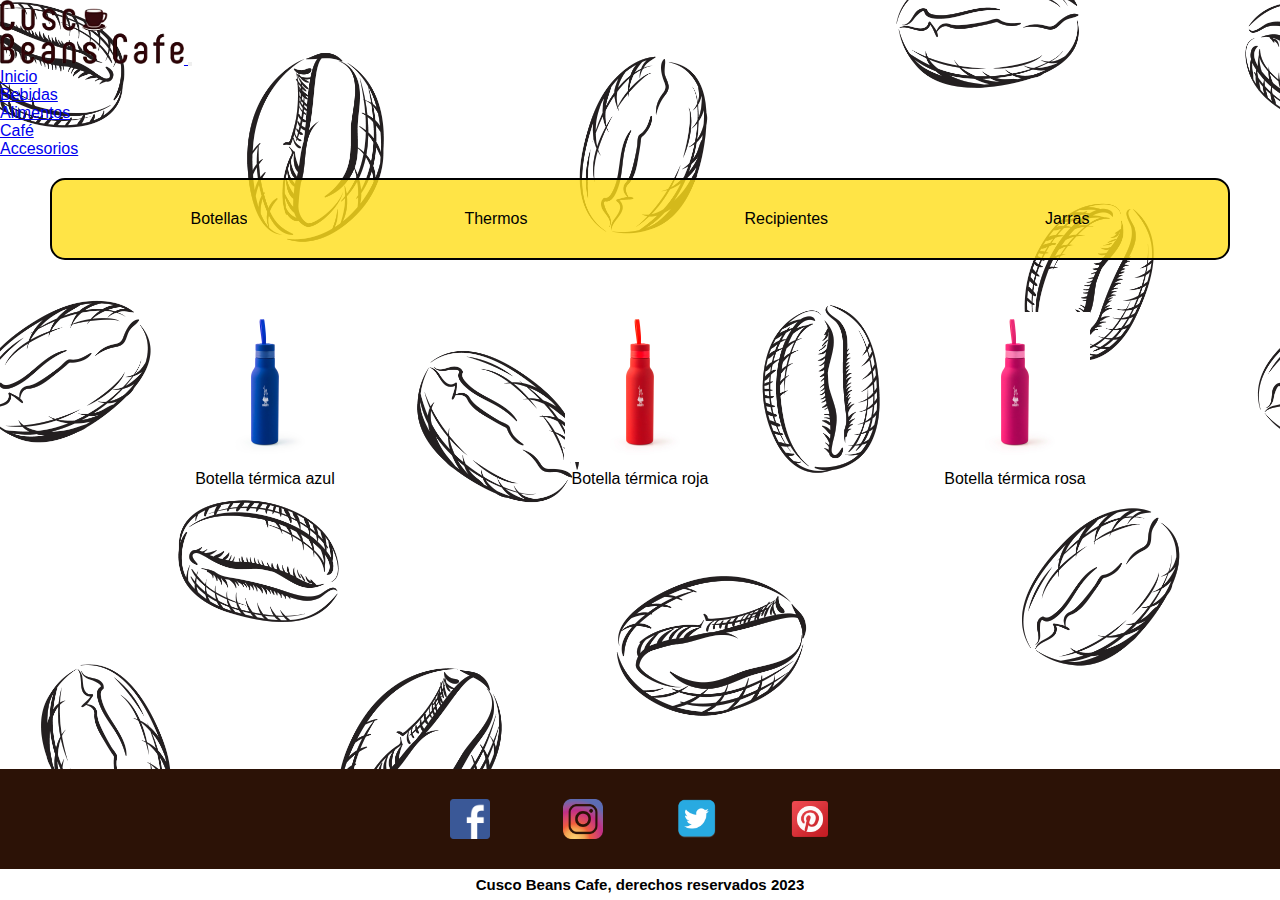
<file: paginas/accesorios.html>
<!DOCTYPE html>
<html lang="en">
<head>
    <meta charset="UTF-8">
    <meta http-equiv="X-UA-Compatible" content="IE=edge">
    <meta name="viewport" content="width=device-width, initial-scale=1.0">

    <link href="https://cdn.jsdelivr.net/npm/bootstrap@5.3.0-alpha3/dist/css/bootstrap.min.css" rel="stylesheet" 
    integrity="sha384-KK94CHFLLe+nY2dmCWGMq91rCGa5gtU4mk92HdvYe+M/SXH301p5ILy+dN9+nJOZ" crossorigin="anonymous"> 
    <link rel="shortcut icon" href="../imagenes/favicon-16x16.png" type="image/x-icon">

    <link rel="stylesheet" href="../css/style.css">
    <title>Cusco Beans Cafe | El mejor lugar para tomar un café | Accesorios</title>
</head>
<body>

    <header>
        <nav class="navbar navbar-expand-lg bg-warning">
            <div class="container-fluid">
              <a class="navbar-brand" href="#">
                <img src="../imagenes/index/logo-coffee.png" alt="marca">
              </a>
              <button class="navbar-toggler" type="button" data-bs-toggle="collapse" data-bs-target="#navbarNav" aria-controls="navbarNav" aria-expanded="false" aria-label="Toggle navigation">
                <span class="navbar-toggler-icon"></span>
              </button>
              <div class="collapse navbar-collapse justify-content-end" id="navbarNav">
                <ul class="navbar-nav text-center">
                  <li class="nav-item">
                    <a class="nav-link active" aria-current="page" href="../index.html">Inicio</a>
                  </li>
                  <li class="nav-item">
                    <a class="nav-link" href="paginas/bebidas.html">Bebidas</a>
                  </li>
                  <li class="nav-item">
                    <a class="nav-link" href="../paginas/alimentos.html">Alimentos</a>
                  </li>
                  <li class="nav-item">
                    <a class="nav-link" href="../paginas/café.html">Café</a>
                  </li>
                  <li class="nav-item">
                    <a class="nav-link" href="paginas/accesorios.html">Accesorios</a>
                  </li>
                </ul>
              </div>
            </div>
          </nav>
    </header>

    <main>
        
        <section class="gear"> 
     
            <nav class="xdgear">
             
            <div class="compa">
              Botellas
            </div>
            <div class="compa">
              Thermos
            </div>
            <div class="compa">
              Recipientes
            </div>
            <div class="compa">
              Jarras
            </div>
      
           </nav>
      
          </section>
      
          <section class="grigear">
      
            <div class="ger1">
              
          <img src="../imagenes/accesorios/bozul.jpg" alt="">
             
          <div class="texgra">Botella térmica azul</div>
          
          </div>
            <div class="ger2">
               <img src="../imagenes/accesorios/bojo.jpg" alt="">
               
               <div class="texgra">Botella térmica roja</div>
               
            </div>
      
            <div class="ger3">
              <img src="../imagenes/accesorios/boro.jpg" alt="">
              
              <div class="texgra">Botella térmica rosa</div>
              
            </div>
      
          </section>


    </main>

    <footer class="abso">

      <div class="soicon">

        <img src="../imagenes/index/facebook.png" alt=facebook"">
        <img src="../imagenes/index/pngwing.com.png" alt="instagram">
        <img src="../imagenes/index/twitter.png" alt="twitter">
        <img src="../imagenes/index/pinterest.png" alt="pinterest">


      </div>

      <div class="teboton">

        <h4>Cusco Beans Cafe, derechos reservados 2023</h4>

      </div>


    </footer>

    <script src="https://cdn.jsdelivr.net/npm/bootstrap@5.3.0-alpha3/dist/js/bootstrap.bundle.min.js" 
    integrity="sha384-ENjdO4Dr2bkBIFxQpeoTz1HIcje39Wm4jDKdf19U8gI4ddQ3GYNS7NTKfAdVQSZe" crossorigin="anonymous"></script>
    
</body>
</html>
</file>
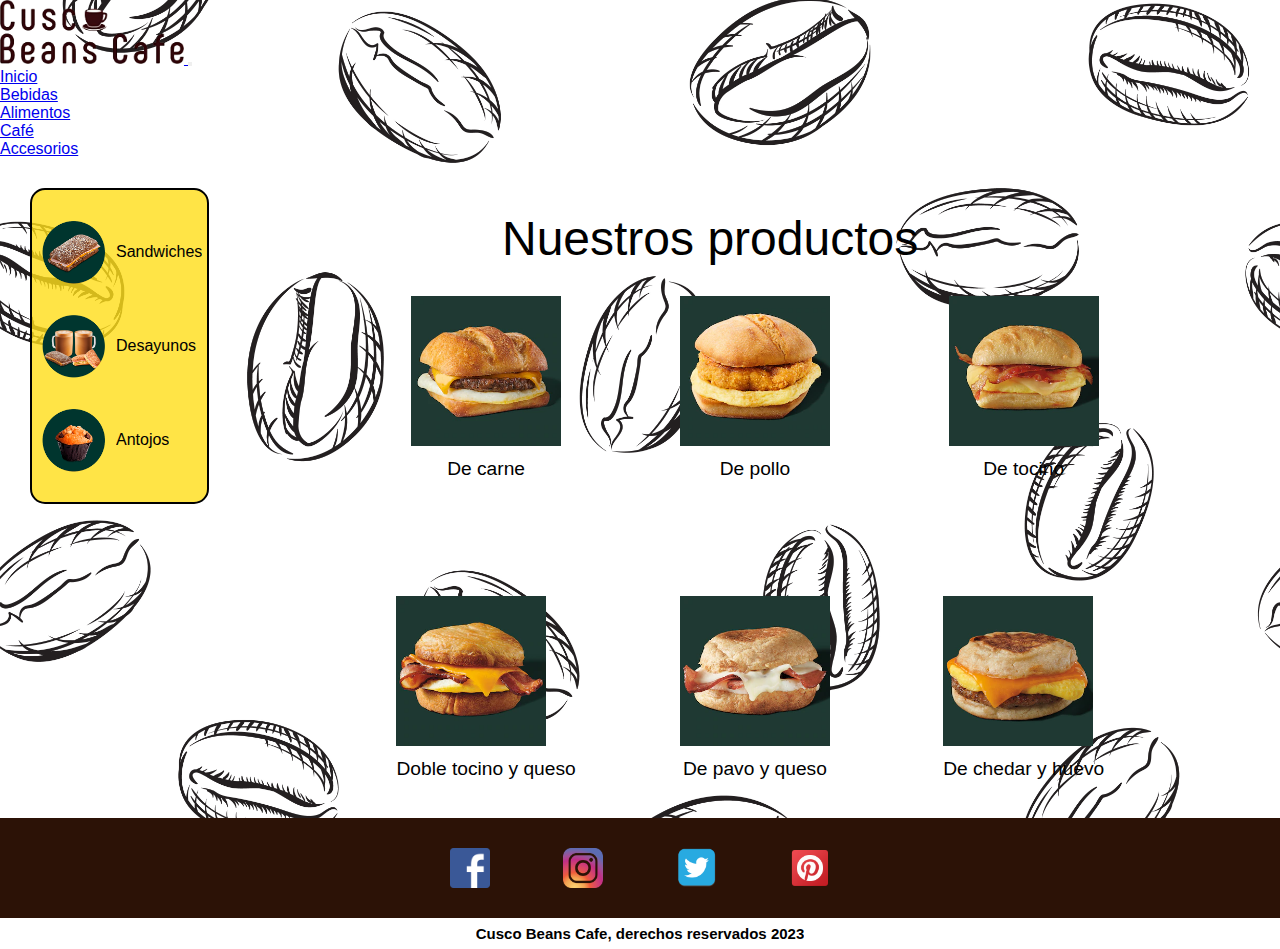
<file: paginas/alimentos.html>
<!DOCTYPE html>
<html lang="en">
<head>
    <meta charset="UTF-8">
    <meta http-equiv="X-UA-Compatible" content="IE=edge">
    <meta name="viewport" content="width=device-width, initial-scale=1.0">

    <link href="https://cdn.jsdelivr.net/npm/bootstrap@5.3.0-alpha3/dist/css/bootstrap.min.css" rel="stylesheet" 
    integrity="sha384-KK94CHFLLe+nY2dmCWGMq91rCGa5gtU4mk92HdvYe+M/SXH301p5ILy+dN9+nJOZ" crossorigin="anonymous"> 
    <link rel="shortcut icon" href="../imagenes/favicon-16x16.png" type="image/x-icon">

    <link rel="stylesheet" href="../css/style.css">
    <title>Cusco Beans Cafe | El mejor lugar para tomar un café | Alimentos</title>
</head>
<body>

    <header>
        <nav class="navbar navbar-expand-lg bg-warning">
            <div class="container-fluid">
              <a class="navbar-brand" href="#">
                <img src="../imagenes/index/logo-coffee.png" alt="marca">
              </a>
              <button class="navbar-toggler" type="button" data-bs-toggle="collapse" data-bs-target="#navbarNav" aria-controls="navbarNav" aria-expanded="false" aria-label="Toggle navigation">
                <span class="navbar-toggler-icon"></span>
              </button>
              <div class="collapse navbar-collapse justify-content-end" id="navbarNav">
                <ul class="navbar-nav text-center">
                  <li class="nav-item">
                    <a class="nav-link active" aria-current="page" href="../index.html">Inicio</a>
                  </li>
                  <li class="nav-item">
                    <a class="nav-link" href="../paginas/bebidas.html">Bebidas</a>
                  </li>
                  <li class="nav-item">
                    <a class="nav-link" href="paginas/alimentos.html">Alimentos</a>
                  </li>
                  <li class="nav-item">
                    <a class="nav-link" href="../paginas/café.html">Café</a>
                  </li>
                  <li class="nav-item">
                    <a class="nav-link" href="../paginas/accesorios.html">Accesorios</a>
                  </li>
                </ul>
              </div>
            </div>
          </nav>
    </header>

    <main>

        <section class="lospostres">

            <nav class="flatpos">
              
            <aside class="costado">
      
              <div class="hotpos">
               <img src="../imagenes/postres/yowitch.png" alt="" >
               <div class="texpos">Sandwiches</div>
              </div>
                       
              <div class="hotpos"> 
               
              <img src="../imagenes/postres/yoyuno.png" alt="">
                
               <div class="texpos">Desayunos</div>
                
              </div>
      
              <div class="hotpos">
               
                <img src="../imagenes/postres/yotojo.png" alt="">
                <div class="texpos">Antojos</div>
                
              </div>
    
      
            </aside>
      
            </nav>
                 
      
      
      
            <div class="pan">
      
             <div class="beza">
      
              Nuestros productos
             </div>
      
             <div class="wit1">
      
              <img src="../imagenes/postres/witmeat.webp" alt="">
      
              <div class="suit">De carne</div>
             </div>
             <div class="wit2">
              <img src="../imagenes/postres/witken.webp" alt="">
              <div class="suit">De pollo</div>
             </div>
             <div class="wit3">
              <img src="../imagenes/postres/witcino.webp" alt="" srcset="">
              <div class="suit">De tocino</div>
             </div>
             <div class="wit4">
              <img src="../imagenes/postres/witble.webp" alt=""> 
              <div class="suit">Doble tocino y queso</div>         
             </div>
             <div class="wit5">
              <img src="../imagenes/postres/witvo.webp" alt="">
              <div class="suit">De pavo y queso</div>
             </div>
             <div class="wit6">
              <img src="../imagenes/postres/widar.webp" alt="">
              <div class="suit">De chedar y huevo</div>
             </div>
              
      
      
            </div>
              
      
      
      
            </section>
          
          


    </main>

    <footer>

      <div class="soicon">

        <img src="../imagenes/index/facebook.png" alt=facebook"">
        <img src="../imagenes/index/pngwing.com.png" alt="instagram">
        <img src="../imagenes/index/twitter.png" alt="twitter">
        <img src="../imagenes/index/pinterest.png" alt="pinterest">


      </div>

      <div class="teboton">

        <h4>Cusco Beans Cafe, derechos reservados 2023</h4>

      </div>


    </footer>

    <script src="https://cdn.jsdelivr.net/npm/bootstrap@5.3.0-alpha3/dist/js/bootstrap.bundle.min.js" 
    integrity="sha384-ENjdO4Dr2bkBIFxQpeoTz1HIcje39Wm4jDKdf19U8gI4ddQ3GYNS7NTKfAdVQSZe" crossorigin="anonymous"></script>
    
</body>
</html>
</file>
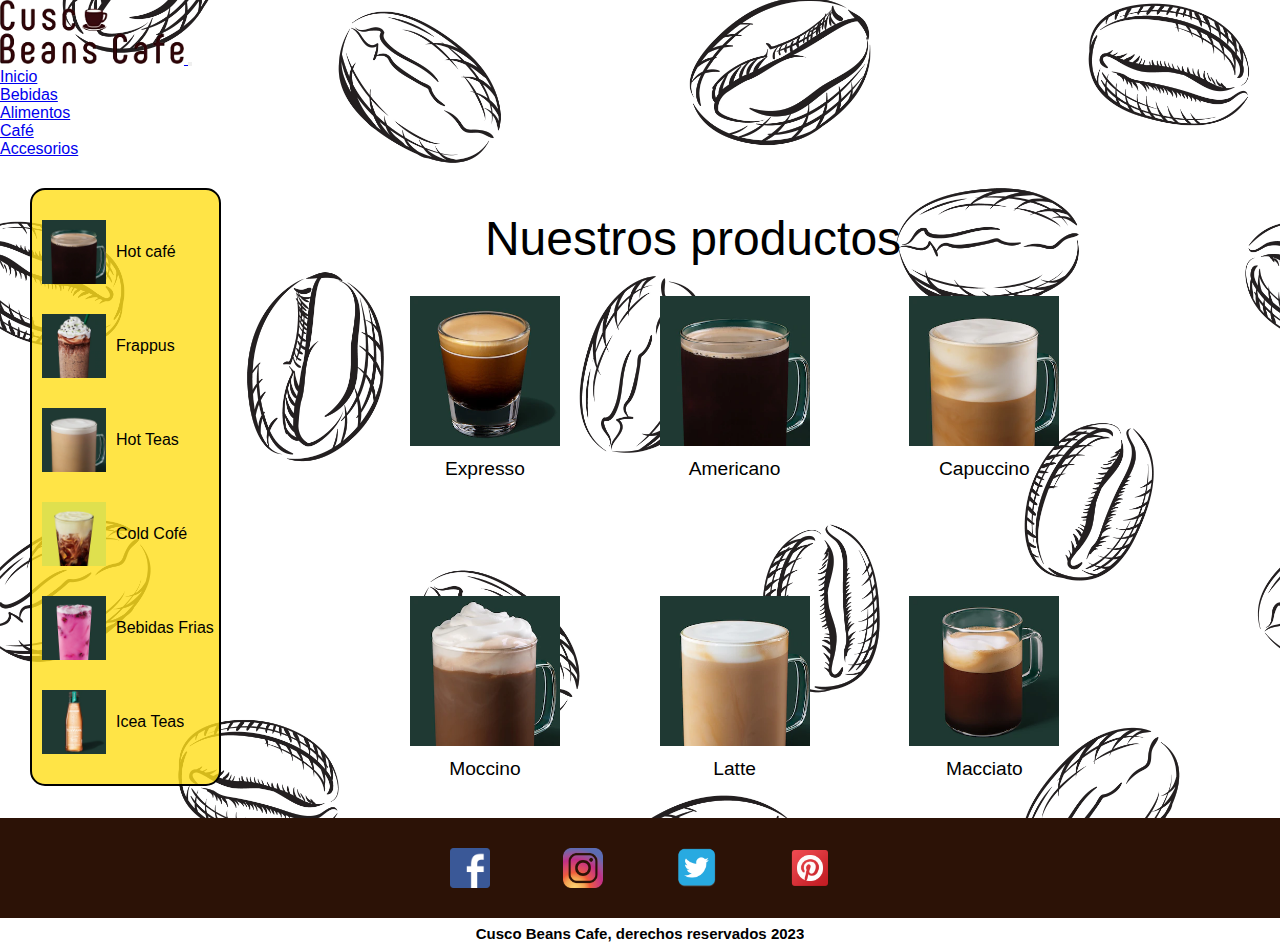
<file: paginas/bebidas.html>
<!DOCTYPE html>
<html lang="en">
<head>
    <meta charset="UTF-8">
    <meta http-equiv="X-UA-Compatible" content="IE=edge">
    <meta name="viewport" content="width=device-width, initial-scale=1.0">

    <link href="https://cdn.jsdelivr.net/npm/bootstrap@5.3.0-alpha3/dist/css/bootstrap.min.css" rel="stylesheet" 
    integrity="sha384-KK94CHFLLe+nY2dmCWGMq91rCGa5gtU4mk92HdvYe+M/SXH301p5ILy+dN9+nJOZ" crossorigin="anonymous"> 
    
    <link rel="shortcut icon" href="../imagenes/favicon-16x16.png" type="image/x-icon">

    <link rel="stylesheet" href="../css/style.css">

    <title>Cusco Beans Cafe | El mejor lugar para tomar un café | Bebidas</title>
</head>
<body>

    <header>
        <nav class="navbar navbar-expand-lg bg-warning">
            <div class="container-fluid">
              <a class="navbar-brand" href="#">
                <img src="../imagenes/index/logo-coffee.png" alt="marca">
              </a>
              <button class="navbar-toggler" type="button" data-bs-toggle="collapse" data-bs-target="#navbarNav" aria-controls="navbarNav" aria-expanded="false" aria-label="Toggle navigation">
                <span class="navbar-toggler-icon"></span>
              </button>
              <div class="collapse navbar-collapse justify-content-end" id="navbarNav">
                <ul class="navbar-nav text-center">
                  <li class="nav-item">
                    <a class="nav-link active" aria-current="page" href="../index.html">Inicio</a>
                  </li>
                  <li class="nav-item">
                    <a class="nav-link" href="paginas/bebidas.html">Bebidas</a>
                  </li>
                  <li class="nav-item">
                    <a class="nav-link" href="../paginas/alimentos.html">Alimentos</a>
                  </li>
                  <li class="nav-item">
                    <a class="nav-link" href="../paginas/café.html">Café</a>
                  </li>
                  <li class="nav-item">
                    <a class="nav-link" href="../paginas/accesorios.html">Accesorios</a>
                  </li>
                </ul>
              </div>
            </div>
          </nav>
    </header>

    <main>
      
      <section class="lasbebidas">

      <nav class="fledrink">
        
      <aside class="lateral">

        <div class="drink">
         <img src="../imagenes/bebidas/calienteicon.webp" alt="" >
         <div class="text"> Hot café</div>
        </div>
                 
        <div class="drink"> 
         
        <img src="../imagenes/bebidas/frappuicon.webp" alt="">
          
         <div class="text">Frappus</div>
          
        </div>

        <div class="drink">
         
          <img src="../imagenes/bebidas/teaicon.webp" alt="">
          <div class="text">Hot Teas</div>
          
        </div>
  
        <div class="drink"> 
          
          <img src="../imagenes/bebidas/cofecold.webp" alt=""> 
          
          <div class="text">Cold Cofé</div>
          
         </div>
  
        <div class="drink"> 
          
          <img src="../imagenes/bebidas/coldricon.webp" alt=""> 
          
          <div class="text">Bebidas Frias</div>
          
          </div>
  
        <div class="drink"> 
          
        <img src="../imagenes/bebidas/icetea.webp" alt="">   
        
         <div class="text">Icea Teas</div>
      </div>

      </aside>

      </nav>
           



      <div class="taza">

       <div class="head">

        Nuestros productos
       </div>

       <div class="pro1">

        <img src="../imagenes/bebidas/hotpreso.webp" alt="">

        <div class="suit">Expresso</div>
       </div>
       <div class="pro2">
        <img src="../imagenes/bebidas/hotmericano.webp" alt="">
        <div class="suit">Americano</div>
       </div>
       <div class="pro3">
        <img src="../imagenes/bebidas/hotpuccino.webp" alt="" srcset="">
        <div class="suit">Capuccino</div>
       </div>
       <div class="pro4">
        <img src="../imagenes/bebidas/hotmoca.webp" alt=""> 
        <div class="suit">Moccino</div>         
       </div>
       <div class="pro5">
        <img src="../imagenes/bebidas/hotlatte.webp" alt="">
        <div class="suit">Latte</div>
       </div>
       <div class="pro6">
        <img src="../imagenes/bebidas/hotmacciato.webp" alt="">
        <div class="suit">Macciato</div>
       </div>
        


      </div>
        
      </section>
        
 
        


    </main>

    <footer>

      <div class="soicon">

        <img src="../imagenes/index/facebook.png" alt=facebook"">
        <img src="../imagenes/index/pngwing.com.png" alt="instagram">
        <img src="../imagenes/index/twitter.png" alt="twitter">
        <img src="../imagenes/index/pinterest.png" alt="pinterest">


      </div>

      <div class="teboton">

        <h4>Cusco Beans Cafe, derechos reservados 2023</h4>

      </div>


    </footer>
    
    <script src="https://cdn.jsdelivr.net/npm/bootstrap@5.3.0-alpha3/dist/js/bootstrap.bundle.min.js" 
    integrity="sha384-ENjdO4Dr2bkBIFxQpeoTz1HIcje39Wm4jDKdf19U8gI4ddQ3GYNS7NTKfAdVQSZe" crossorigin="anonymous"></script>
    

</body>
</html>
</file>
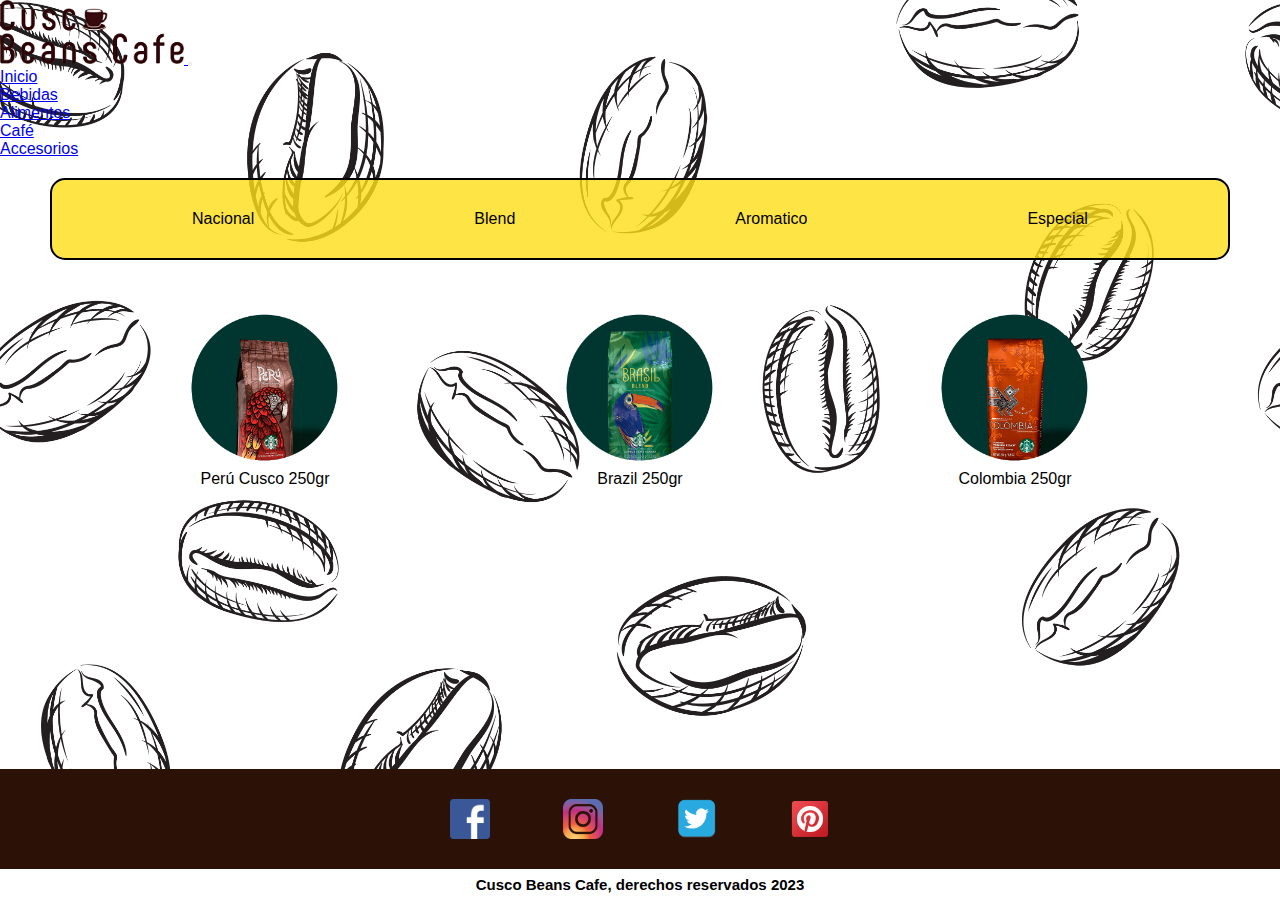
<file: paginas/café.html>
<!DOCTYPE html>
<html lang="en">
<head>
    <meta charset="UTF-8">
    <meta http-equiv="X-UA-Compatible" content="IE=edge">
    <meta name="viewport" content="width=device-width, initial-scale=1.0">

    <link href="https://cdn.jsdelivr.net/npm/bootstrap@5.3.0-alpha3/dist/css/bootstrap.min.css" rel="stylesheet" 
    integrity="sha384-KK94CHFLLe+nY2dmCWGMq91rCGa5gtU4mk92HdvYe+M/SXH301p5ILy+dN9+nJOZ" crossorigin="anonymous"> 
    <link rel="shortcut icon" href="../imagenes/favicon-16x16.png" type="image/x-icon">

    <link rel="stylesheet" href="../css/style.css">
    <title>Cusco Beans Cafe | El mejor lugar para tomar un café | Café </title>
</head>
<body>

    <header>
        <nav class="navbar navbar-expand-lg bg-warning">
            <div class="container-fluid">
              <a class="navbar-brand" href="#">
                <img src="../imagenes/index/logo-coffee.png" alt="marca">
              </a>
              <button class="navbar-toggler" type="button" data-bs-toggle="collapse" data-bs-target="#navbarNav" aria-controls="navbarNav" aria-expanded="false" aria-label="Toggle navigation">
                <span class="navbar-toggler-icon"></span>
              </button>
              <div class="collapse navbar-collapse justify-content-end" id="navbarNav">
                <ul class="navbar-nav text-center">
                  <li class="nav-item">
                    <a class="nav-link active" aria-current="page" href="../index.html">Inicio</a>
                  </li>
                  <li class="nav-item">
                    <a class="nav-link" href="../paginas/bebidas.html">Bebidas</a>
                  </li>
                  <li class="nav-item">
                    <a class="nav-link" href="../paginas/alimentos.html">Alimentos</a>
                  </li>
                  <li class="nav-item">
                    <a class="nav-link" href="paginas/café.html">Café</a>
                  </li>
                  <li class="nav-item">
                    <a class="nav-link" href="../paginas/accesorios.html">Accesorios</a>
                  </li>
                </ul>
              </div>
            </div>
          </nav>
    </header>

    <main>
        
    <section class="losgranos"> 
     
      <nav class="granfe">
       
      <div class="origen">
        Nacional
      </div>
      <div class="origen">
        Blend
      </div>
      <div class="origen">
        Aromatico
      </div>
      <div class="origen">
        Especial
      </div>

     </nav>

    </section>

    <section class="grigrano">

      <div class="gra1">
        
    <img src="../imagenes/cafe-en-granos/graperu.png" alt="">
       
    <div class="texgra">Perú Cusco 250gr</div>
    
    </div>
      <div class="gra2">
         <img src="../imagenes/cafe-en-granos/grabrazil.png" alt="">
         
         <div class="texgra">Brazil 250gr</div>
         
      </div>

      <div class="gra3">
        <img src="../imagenes/cafe-en-granos/gralombia.png" alt="">
        
        <div class="texgra">Colombia 250gr</div>
        
      </div>

    </section>


    </main>

    <footer class="abso">

      <div class="soicon">

        <img src="../imagenes/index/facebook.png" alt=facebook"">
        <img src="../imagenes/index/pngwing.com.png" alt="instagram">
        <img src="../imagenes/index/twitter.png" alt="twitter">
        <img src="../imagenes/index/pinterest.png" alt="pinterest">


      </div>

      <div class="teboton">

        <h4>Cusco Beans Cafe, derechos reservados 2023</h4>

      </div>


    </footer>
    
    <script src="https://cdn.jsdelivr.net/npm/bootstrap@5.3.0-alpha3/dist/js/bootstrap.bundle.min.js" 
    integrity="sha384-ENjdO4Dr2bkBIFxQpeoTz1HIcje39Wm4jDKdf19U8gI4ddQ3GYNS7NTKfAdVQSZe" crossorigin="anonymous"></script>


</body>
</html>
</file>
<file: css/style.css>
* {
  margin: 0;
  padding: 0;
  box-sizing: border-box;
  font-family: helvetica;
  overflow-x: hidden;
}

.navbar-brand img {
  height: 64px;
}

body {
  background-image: url(../imagenes/index/1332.jpg);
  background-size: 100%;
  background-blend-mode: multiply;
  background-position: center center;
}

main {
  position: relative;
}

.sigue {
  display: flex;
  align-items: start;
  font-size: 120%;
  margin-top: 3%;
  margin-bottom: 1%;
}

.sox img {
  height: 50px;
}

.dere {
  display: flex;
  font-size: 120%;
  margin-top: 1%;
  margin-bottom: 3%;
}

.grilla {
  display: grid;
  grid-template-rows: repeat(3, 250px);
  grid-template-columns: repeat(4, 1fr);
  margin-top: 3%;
  margin-bottom: 3%;
}

.kof img {
  width: 100%;
  height: 100%;
}

.tof {
  display: flex;
  flex-direction: column;
  align-items: center;
  justify-content: center;
  background-color: blue;
  font-size: small;
}

.lof img {
  width: 100%;
  height: 100%;
}

.rof {
  display: flex;
  flex-direction: column;
  align-items: center;
  justify-content: center;
  background-color: yellow;
  font-size: small;
}

.sof {
  display: flex;
  align-items: center;
  justify-content: center;
  grid-column: 1/3;
  grid-row: 2/4;
  background-color: orange;
}
.sof img {
  width: 80%;
  height: 80%;
}

.pof {
  display: flex;
  flex-direction: column;
  align-items: center;
  justify-content: center;
  grid-column: 3/5;
  grid-row: 2/5;
  background-color: orange;
  font-size: medium;
}

h1 {
  text-align: center;
  font-size: 32px;
}

h2 {
  text-align: center;
}

.btn-lg {
  background-color: #198754;
}

.lasbebidas {
  display: flex;
  flex-direction: row;
  padding: 30px;
}

.fledrink {
  display: flex;
  flex-direction: column;
}

.lateral {
  border: 2px solid black;
  border-radius: 15px;
  align-items: center;
  background-color: rgba(255, 221, 26, 0.808);
}

.frdrink {
  margin: 5px;
}

.drink {
  display: flex;
  align-items: center;
  margin-bottom: 30px;
  margin-top: 30px;
}
.drink img {
  width: 64px;
  margin-right: 10px;
  margin-left: 10px;
}
.drink img .text {
  flex-grow: 1;
}

.text {
  margin-right: 5px;
}

.taza {
  display: flex;
  display: grid;
  place-items: center;
  grid-template-areas: "  .    .    head  head head head head  .      .      . " "  .   pro1  pro1    .  pro2 pro2   .  pro3   pro3    . " "  .   pro1  pro1    .  pro2 pro2   .  pro3   pro3    . " "  .     .     .     .    .    .    .    .      .     . " "  .   pro4  pro4    .  pro5 pro5   .  pro6   pro6    . " "  .   pro4  pro4    .  pro5 pro5   .  pro6   pro6    . ";
  grid-template-rows: repeat(6, 100px);
  grid-template-columns: repeat(10, 1fr);
  justify-content: center;
  align-items: center;
  margin-left: 8%;
}
.taza img {
  width: 150px;
}
.taza img {
  width: 150px;
}

.head {
  grid-area: head;
  font-size: xxx-large;
}

.pro1 {
  grid-area: pro1;
}

.pro2 {
  grid-area: pro2;
}

.pro3 {
  grid-area: pro3;
}

.pro4 {
  grid-area: pro4;
}

.pro5 {
  grid-area: pro5;
}

.pro6 {
  grid-area: pro6;
}

.suit {
  font-size: larger;
  text-align: center;
  margin-top: 5%;
}

.lospostres {
  display: flex;
  flex-direction: row;
  padding: 30px;
}

.flatpos {
  display: flex;
  flex-direction: column;
}

.costado {
  border: 2px solid black;
  border-radius: 15px;
  align-items: center;
  background-color: rgba(255, 221, 26, 0.808);
}

.hotpos {
  display: flex;
  align-items: center;
  margin-bottom: 30px;
  margin-top: 30px;
}
.hotpos img {
  width: 64px;
  margin-right: 10px;
  margin-left: 10px;
}

.texpos {
  margin-right: 5px;
}

.pan {
  display: flex;
  display: grid;
  place-items: center;
  grid-template-areas: "  .    .    beza  beza beza beza beza  .      .      . " "  .   wit1  wit1    .  wit2 wit2   .  wit3   wit3    . " "  .   wit1  wit1    .  wit2 wit2   .  wit3   wit3    . " "  .     .     .     .    .    .    .    .      .     . " "  .   wit4  wit4    .  wit5 wit5   .  wit6   wit6    . " "  .   wit4  wit4    .  wit5 wit5   .  wit6   wit6    . ";
  grid-template-rows: repeat(6, 100px);
  grid-template-columns: repeat(10, 1fr);
  justify-content: center;
  align-items: center;
  margin-left: 8%;
}
.pan img {
  width: 150px;
}
.pan img {
  width: 150px;
}

.beza {
  grid-area: beza;
  font-size: xxx-large;
}

.wit1 {
  grid-area: wit1;
}

.wit2 {
  grid-area: wit2;
}

.wit3 {
  grid-area: wit3;
}

.wit4 {
  grid-area: wit4;
}

.wit5 {
  grid-area: wit5;
}

.wit6 {
  grid-area: wit6;
}

.losgranos {
  border: 2px solid black;
  border-radius: 15px;
  padding: 30px;
  margin: 20px 50px 0 50px;
  background-color: rgba(255, 221, 26, 0.808);
}

.granfe {
  display: flex;
  flex-direction: row;
  justify-content: space-around;
  align-items: center;
}

.grigrano {
  display: grid;
  place-items: center;
  grid-template-areas: "  .  gra1  gra1  .  gra2 gra2  .  gra3 gra3  . " "  .  gra1  gra1  .  gra2 gra2  .  gra3 gra3  . ";
  grid-template-rows: repeat(2, 100px);
  grid-template-columns: repeat(10, 1fr);
  justify-content: center;
  align-items: center;
  margin: 40px 15px 10px 15px;
}
.grigrano img {
  width: 180px;
}
.grigrano img {
  width: 150px;
}

.gra1 {
  display: flex;
  flex-direction: column;
  grid-area: gra1;
}

.gra2 {
  display: flex;
  flex-direction: column;
  grid-area: gra2;
}

.gra3 {
  display: flex;
  flex-direction: column;
  grid-area: gra3;
}

.texgra {
  margin-top: 5%;
  text-align: center;
  font-size: medium;
}

.gear {
  border: 2px solid black;
  border-radius: 15px;
  padding: 30px;
  margin: 20px 50px 0 50px;
  background-color: rgba(255, 221, 26, 0.808);
}

.xdgear {
  display: flex;
  flex-direction: row;
  justify-content: space-around;
  align-items: center;
}

.grigear {
  display: grid;
  place-items: center;
  grid-template-areas: "  .  ger1  ger1  .  ger2 ger2  .  ger3 ger3  . " "  .  ger1  ger1  .  ger2 ger2  .  ger3 ger3  . ";
  grid-template-rows: repeat(2, 100px);
  grid-template-columns: repeat(10, 1fr);
  justify-content: center;
  align-items: center;
  margin: 40px 15px 10px 15px;
}
.grigear img {
  width: 180px;
}
.grigear img {
  width: 150px;
}

.ger1 {
  display: flex;
  flex-direction: column;
  grid-area: ger1;
}

.ger2 {
  display: flex;
  flex-direction: column;
  grid-area: ger2;
}

.ger3 {
  display: flex;
  flex-direction: column;
  grid-area: ger3;
}

footer {
  position: relative;
  bottom: 0;
  width: 100%;
}

.abso {
  position: absolute;
}

.soicon {
  display: flex;
  background-color: rgb(44, 18, 6);
  justify-content: center;
  padding: 30px;
}

.soicon img {
  margin: 0 3% 0 3%;
  width: 40px;
}

.teboton {
  display: flex;
  justify-content: center;
  background-color: white;
  padding: 7px;
}

h4 {
  font-size: 15px;
}

@media (max-width: 526px) {
  * {
    position: relative;
  }
  .nav {
    flex-direction: column;
    display: none;
  }
  nav img {
    display: block;
  }
  .grilla {
    display: flex;
    flex-direction: column;
  }
  .tof {
    padding: 8%;
  }
  .rof {
    padding: 8%;
  }
  .pof {
    padding: 8%;
  }
  h3 {
    text-align: center;
  }
  .lasbebidas {
    flex-direction: column;
  }
  .lospostres {
    flex-direction: column;
  }
  .taza {
    grid-template-areas: "head head head head" "pro1 pro1 pro2 pro2" "pro1 pro1 pro2 pro2" "  .    .    .    . " "pro3 pro3 pro4 pro4" "pro3 pro3 pro4 pro4" "  .    .    .    . " "pro5 pro5 pro6 pro6" "pro5 pro5 pro6 pro6";
    grid-template-rows: repeat(9, 90px);
    grid-template-columns: repeat(4, 1fr);
    justify-content: center;
    align-items: center;
    margin-right: 6%;
  }
  .pan {
    grid-template-areas: "beza beza beza beza" "wit1 wit1 wit2 wit2" "wit1 wit1 wit2 wit2" "  .    .    .    . " "wit3 wit3 wit4 wit4" "wit3 wit3 wit4 wit4" "  .    .    .    . " "wit5 wit5 wit6 wit6" "wit5 wit5 wit6 wit6";
    grid-template-rows: repeat(9, 90px);
    grid-template-columns: repeat(4, 1fr);
    justify-content: center;
    align-items: center;
    margin-right: 6%;
  }
  .head {
    font-size: xx-large;
  }
  .beza {
    font-size: xx-large;
  }
  .lateral {
    justify-content: center;
    align-items: center;
    column-count: 2;
  }
  .costado {
    flex-wrap: nowrap;
    justify-content: flex-start;
    align-items: baseline;
    column-count: 3;
  }
  .drink {
    margin: 6%;
  }
  .grigrano {
    grid-template-areas: " . gra1 gra1 . gra2 gra2 ." " . gra1 gra1 . gra2 gra2 ." " .   .    .  .   .    .  ." " . gra3 gra3 .   .    .  ." " . gra3 gra3 .   .    .  .";
    grid-template-rows: repeat(5, 80px);
    grid-template-columns: repeat(7, 1fr);
    justify-content: center;
    align-items: center;
  }
  .grigear {
    grid-template-areas: " . ger1 ger1 . ger2 ger2 ." " . ger1 ger1 . ger2 ger2 ." " .   .    .  .   .    .  ." " . ger3 ger3 .   .    .  ." " . ger3 ger3 .   .    .  .";
    grid-template-rows: repeat(5, 80px);
    grid-template-columns: repeat(7, 1fr);
    justify-content: center;
    align-items: center;
  }
  .texgra {
    text-align: justify;
  }
  footer {
    position: relative;
    bottom: 0;
  }
}

/*# sourceMappingURL=style.css.map */
</file>
